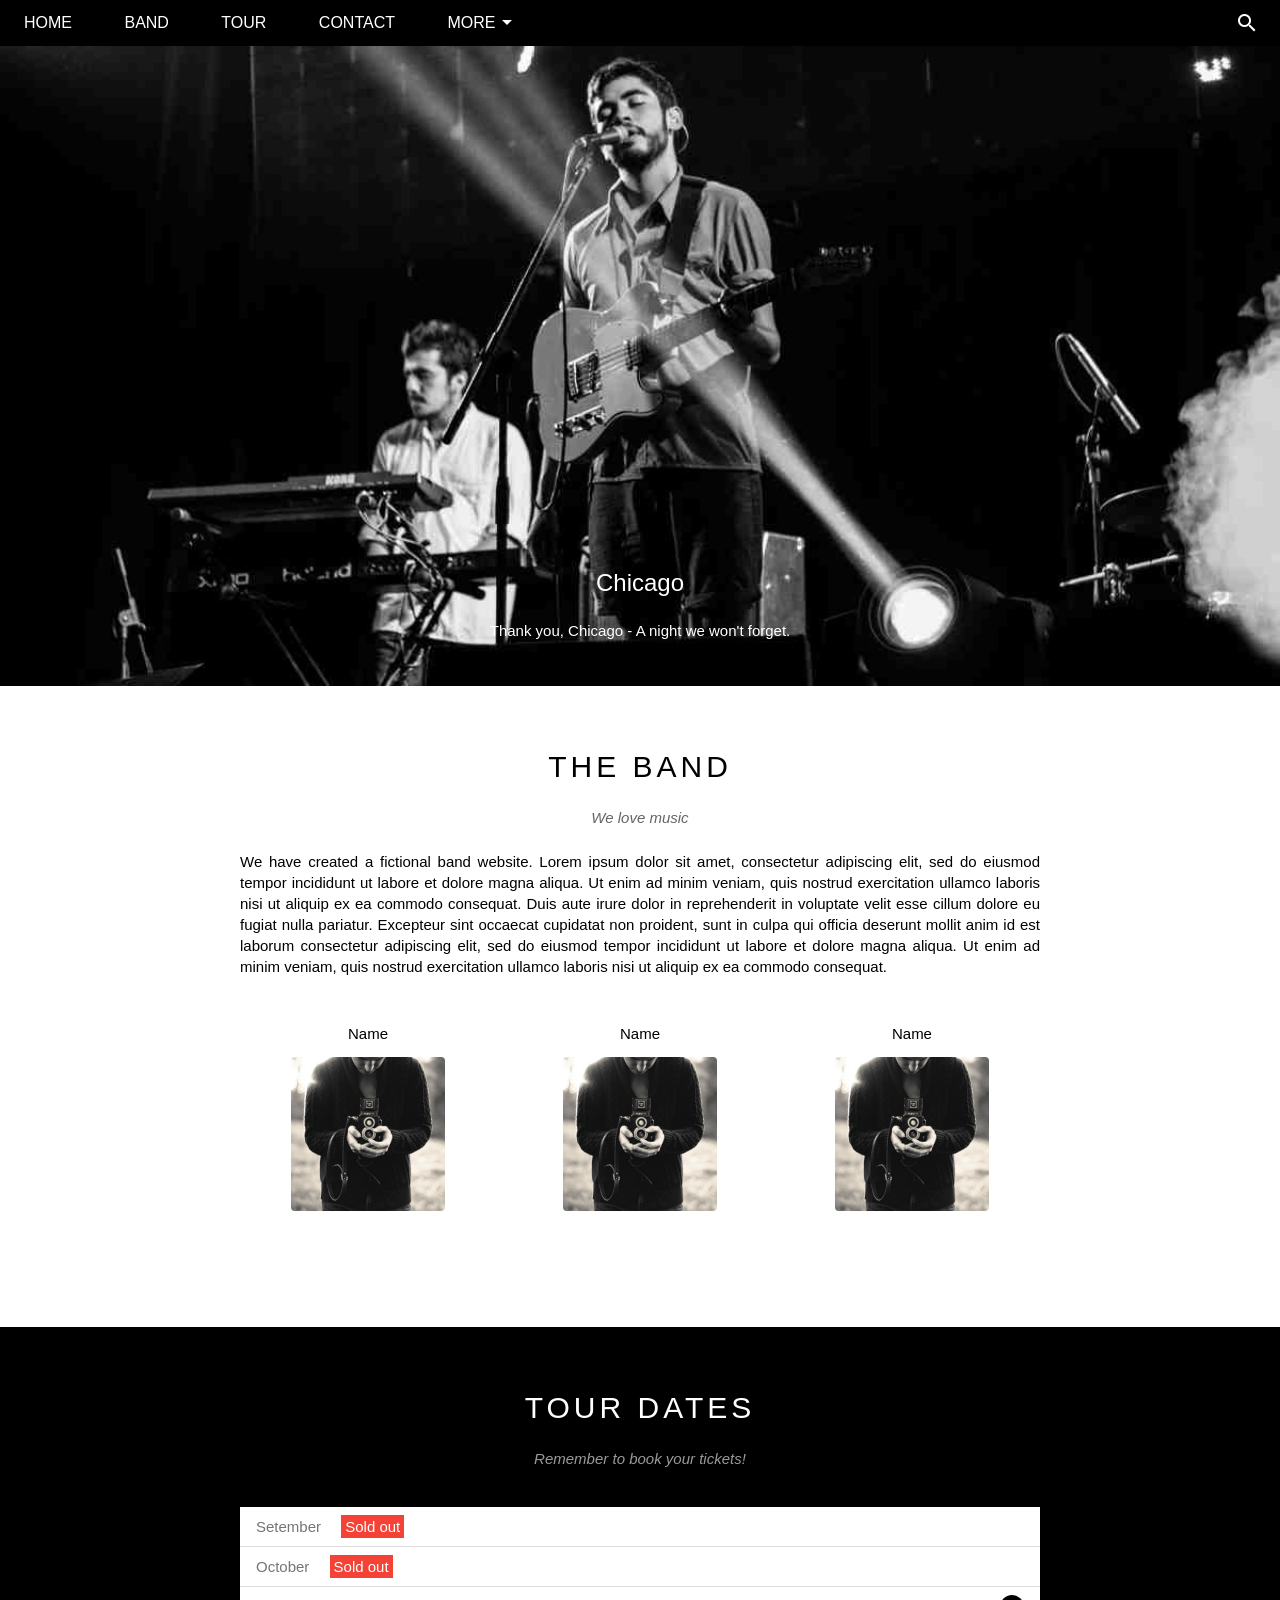
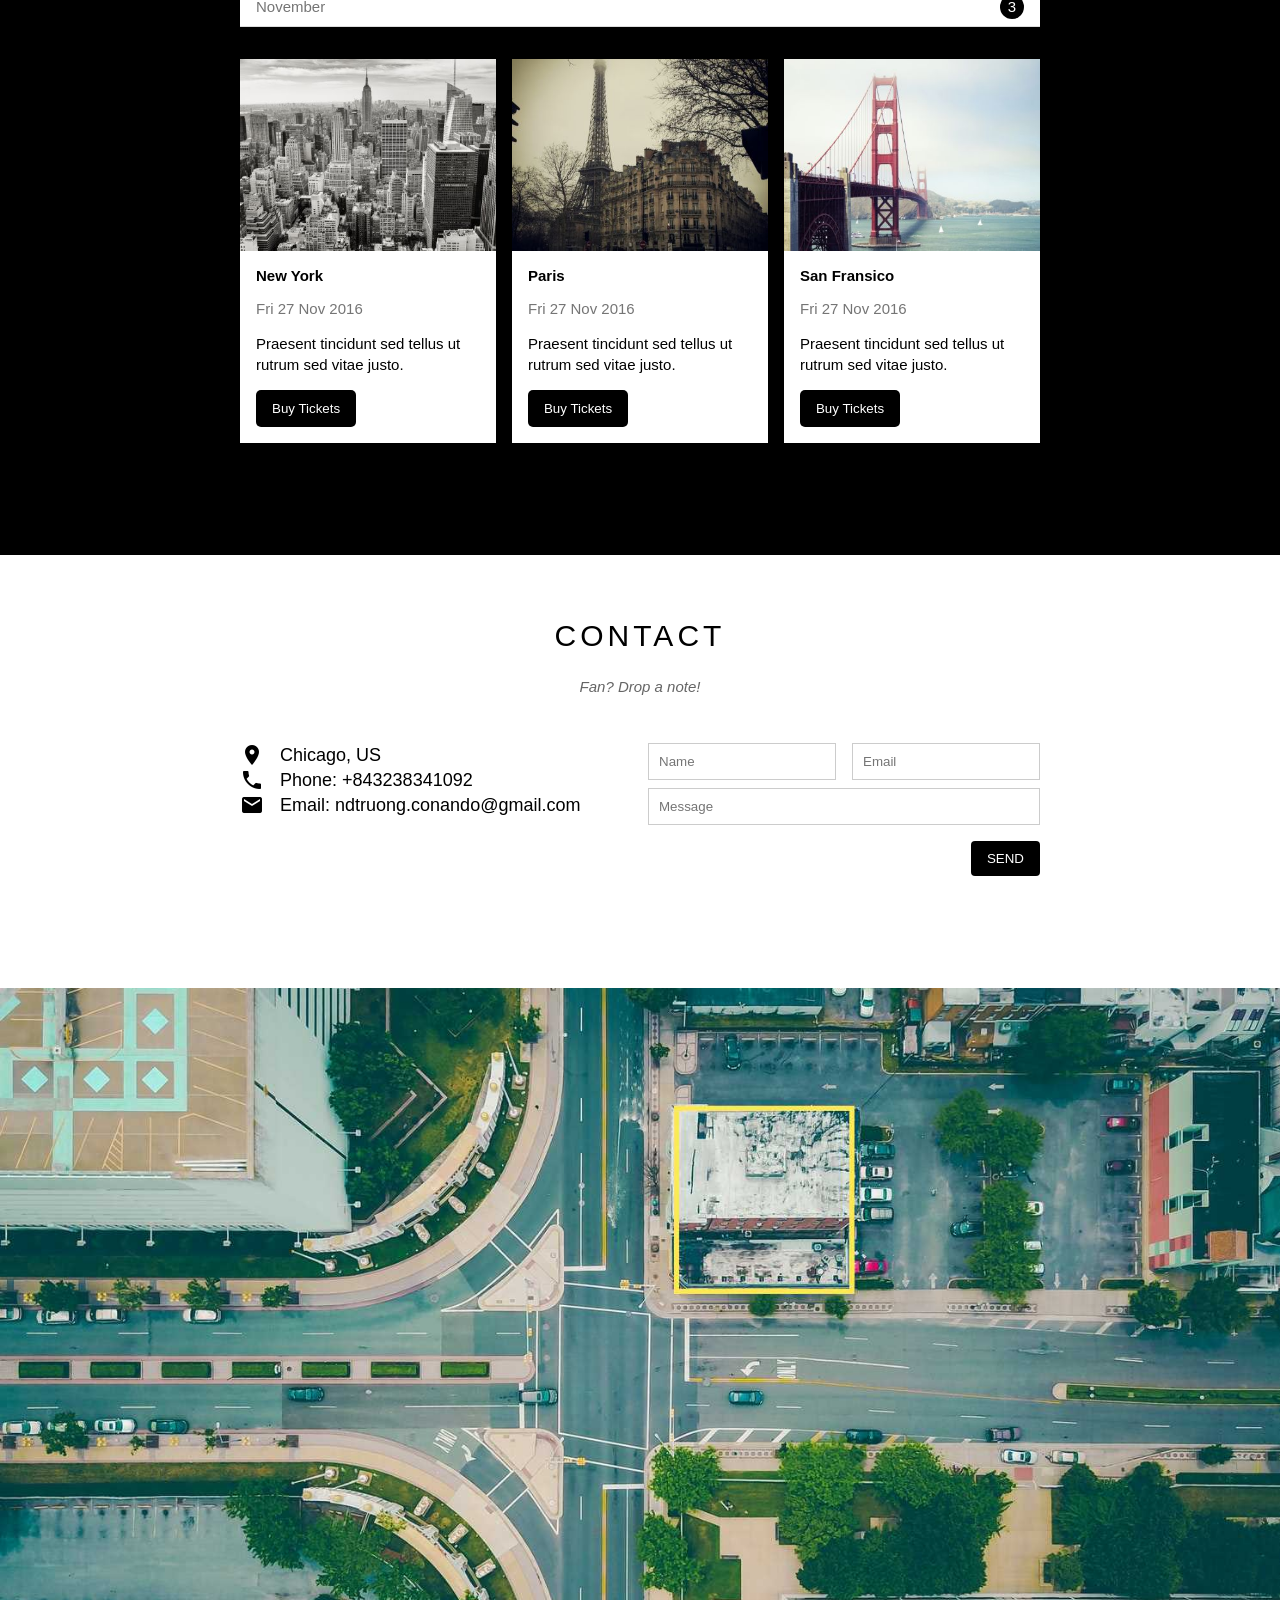
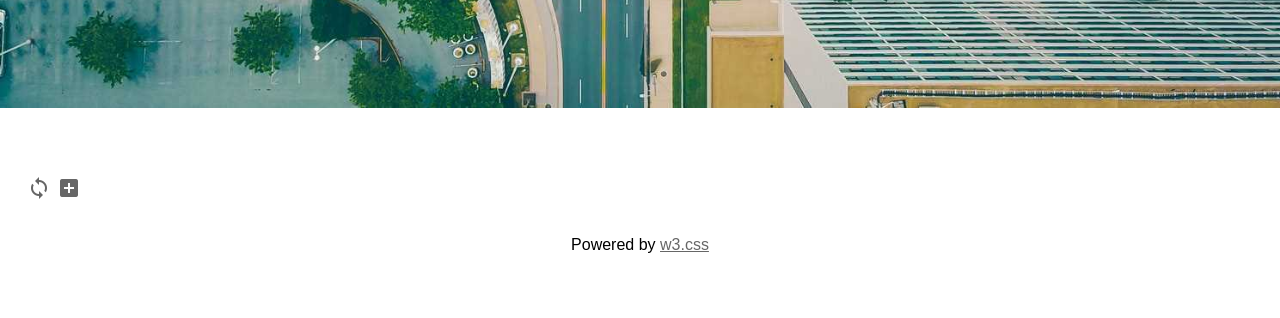
<file: index.html>
<!DOCTYPE html>
<html lang="en">

<head>
    <meta charset="UTF-8">
    <meta http-equiv="X-UA-Compatible" content="IE=edge">
    <meta name="viewport" content="width=device-width, initial-scale=1.0">
    <title>Demo Web</title>
    <link rel="stylesheet" href="./assets/css/style.css">
    <link href="./assets/img/favicon.png" rel="icon" type="image/png" />
    <link href="https://fonts.googleapis.com/icon?family=Material+Icons" rel="stylesheet">
</head>

<body>
    <div id="main">
        <div id="header">
            <ul id="nav">
                <li>
                    <a href="#">Home</a>
                </li>
                <li>
                    <a href="#band">Band</a>
                </li>
                <li>
                    <a href="#tour">Tour</a>
                </li>
                <li>
                    <a href="#contact">Contact</a>
                </li>
                <li>
                    <a href="#">
                        More
                        <i class="nav-arrow-down material-icons material-icons-outlined">
                            arrow_drop_down
                        </i>
                    </a>
                    <ul class="subnav">
                        <li><a href="#">Merchandise</a></li>
                        <li><a href="#">Extras</a></li>
                        <li><a href="#">Media</a></li>
                    </ul>
                </li>
                <div class="search">
                    <i class="material-icons material-icons-outlined">
                        search
                    </i>
                </div>
            </ul>
        </div>
        <div id="slider">
            <div class="text-content">
                <h2 class="text-heading">Chicago </h2>
                <div class="text-description">
                    Thank you, Chicago - A night we won't forget.
                </div>
            </div>
        </div>

        <div id="content">
            <div id="band" class="content-section">
                <h2 class="section-heading">THE BAND</h2>
                <p class="section-sub-heading">We love music</p>
                <p class="about-text">
                    We have created a fictional band website. Lorem ipsum dolor sit amet, consectetur adipiscing elit,
                    sed do eiusmod tempor incididunt ut labore et dolore magna aliqua. Ut enim ad minim veniam, quis
                    nostrud exercitation ullamco laboris nisi ut aliquip ex ea commodo consequat. Duis aute irure dolor
                    in reprehenderit in voluptate velit esse cillum dolore eu fugiat nulla pariatur. Excepteur sint
                    occaecat cupidatat non proident, sunt in culpa qui officia deserunt mollit anim id est laborum
                    consectetur adipiscing elit, sed do eiusmod tempor incididunt ut labore et dolore magna aliqua. Ut
                    enim ad minim veniam, quis nostrud exercitation ullamco laboris nisi ut aliquip ex ea commodo
                    consequat.
                </p>
                <div class="row member-list">
                    <div class="col col-third text-center">
                        <p class="member-name">Name</p>
                        <img src="./assets/img/bandmember.jpg" alt="" class="member-img">
                    </div>
                    <div class="col col-third text-center">
                        <p class="member-name">Name</p>
                        <img src="./assets/img/bandmember.jpg" alt="" class="member-img">
                    </div>
                    <div class="col col-third text-center">
                        <p class="member-name">Name</p>
                        <img src="./assets/img/bandmember.jpg" alt="" class="member-img">
                    </div>
                </div>
            </div>
            <div id="tour" class="tour-section">
                <div class="content-section">
                    <h2 class="section-heading text-white">TOUR DATES</h2>
                    <p class="section-sub-heading text-white">Remember to book your tickets!</p>
                    <ul class="tickets-list">
                        <li>Setember
                            <span class="sold-out">
                                Sold out
                            </span>
                        </li>
                        <li>October
                            <span class="sold-out">
                                Sold out
                            </span>
                        </li>
                        <li>November
                            <span class="quantity">
                                3
                            </span>
                        </li>
                    </ul>
                    <div class="row place-list">
                        <div class="col col-third">
                            <img src="./assets/img/newyork.jpg" alt="New York" class="place-img">
                            <div class="place-body">
                                <h3 class="place-heading">New York</h3>
                                <p class="place-time">Fri 27 Nov 2016</p>
                                <p class="place-description">
                                    Praesent tincidunt sed tellus ut rutrum sed vitae justo.
                                </p>
                                <button class="place-buy-btn js-buy-tickets">Buy Tickets</button>
                            </div>
                        </div>
                        <div class="col col-third">
                            <img src="./assets/img/paris.jpg" alt="New York" class="place-img">
                            <div class="place-body">
                                <h3 class="place-heading">Paris</h3>
                                <p class="place-time">Fri 27 Nov 2016</p>
                                <p class="place-description">
                                    Praesent tincidunt sed tellus ut rutrum sed vitae justo.
                                </p>
                                <button class="place-buy-btn js-buy-tickets">Buy Tickets</button>
                            </div>
                        </div>
                        <div class="col col-third">
                            <img src="./assets/img/sanfran.jpg" alt="New York" class="place-img">
                            <div class="place-body">
                                <h3 class="place-heading">San Fransico</h3>
                                <p class="place-time">Fri 27 Nov 2016</p>
                                <p class="place-description">
                                    Praesent tincidunt sed tellus ut rutrum sed vitae justo.
                                </p>
                                <button class="place-buy-btn js-buy-tickets">Buy Tickets</button>
                            </div>
                        </div>
                    </div>
                </div>


            </div>
            <div id="contact" class="content-section">
                <h2 class="section-heading">CONTACT</h2>
                <p class="section-sub-heading">Fan? Drop a note!</p>

                <div class="row contact-content">
                    <div class="col col-half contact-info">
                        <p>
                            <i class="ti-location material-icons material-icons-outlined">
                                location_on
                            </i>
                            Chicago, US
                        </p>
                        <p>
                            <i class="ti-phone material-icons material-icons-outlined">
                                call
                            </i>
                            Phone: +843238341092
                        </p>
                        <p>
                            <i class="ti-mail material-icons material-icons-outlined">
                                email
                            </i>
                            Email: ndtruong.conando@gmail.com
                        </p>
                    </div>
                    <div class="col col-half contact-form">
                        <form action="">
                            <div class="row">
                                <div class="col col-half">
                                    <input type="text" required class="form-control" placeholder="Name">
                                </div>
                                <div class="col col-half">
                                    <input type="email" required class="form-control" placeholder="Email">
                                </div>
                            </div>
                            <div class="row mt-8">
                                <div class="col col-full">
                                    <input type="text" required class="form-control" placeholder="Message">
                                </div>
                            </div>
                            <input class="form-submit-btn mt-16" type="submit" value="SEND">
                        </form>
                    </div>
                </div>
            </div>

            <div class="map-section">
                <img src="./assets/img/map.jpg" alt="Map">
            </div>
        </div>

        <div id="footer">
            <div class="social-list">
                <a href="">
                    <i class="ti-fb material-icons material-icons-outlined">
                        sync
                    </i>
                </a>
                <a href="">
                    <i class="ti-insta material-icons material-icons-outlined">
                        add_box
                    </i>
                </a>
                <a href="">
                    <i class="ti-snap material-icons material-icons-outlined">
                        expand_circle_down
                    </i>
                </a>
                <a href="">
                    <i class="ti-pin material-icons material-icons-outlined">
                        double_arrow
                    </i>
                </a>
                <a href="">
                    <i class="ti-twiter material-icons material-icons-outlined">
                        arrow_circle_right
                    </i>
                </a>
                <a href="">
                    <i class="ti-link material-icons material-icons-outlined">
                        double_arrow
                    </i>
                </a>
            </div>
            <p class="copyright">Powered by <a href="#">w3.css</a></p>
        </div>
    </div>

    <div class="modal js-modal">
        <div class="modal-container js-modal-container">
            <div class="modal-close js-modal-close">
                <i class="ti-close material-icons material-icons-outlined">
                    close
                </i>
            </div>

            <header class="modal-header">
                <i class="ti-bag material-icons material-icons-outlined">
                    work
                </i>
                Tickets
            </header>
            <div class="modal-body">
                <label for="quantity" class="modal-label">
                    <i class="ti-card material-icons material-icons-outlined">
                        shopping_cart
                    </i>
                    Tickets, $15 per person
                </label>
                <input id="quantity" type="text" class="modal-input" placeholder="How many?">

                <label for="mail" class="modal-label">
                    <i class="ti-user material-icons material-icons-outlined">
                        person_4
                    </i>
                    Send to
                </label>
                <input id="mail" type="email" class="modal-input" placeholder="Enter email...?">

                <button id="buy-tickets">
                    Pay
                    <i class="ti-pay material-icons material-icons-outlined">
                        price_check
                    </i>
                </button>
            </div>
            <footer class="modal-footer">
                <p class="modal-help">Need
                    <a href="#">help?</a>
                </p>
            </footer>
        </div>
    </div>

    <script src="./assets/jsFunction/app.js"></script>
</body>

</html>
</file>
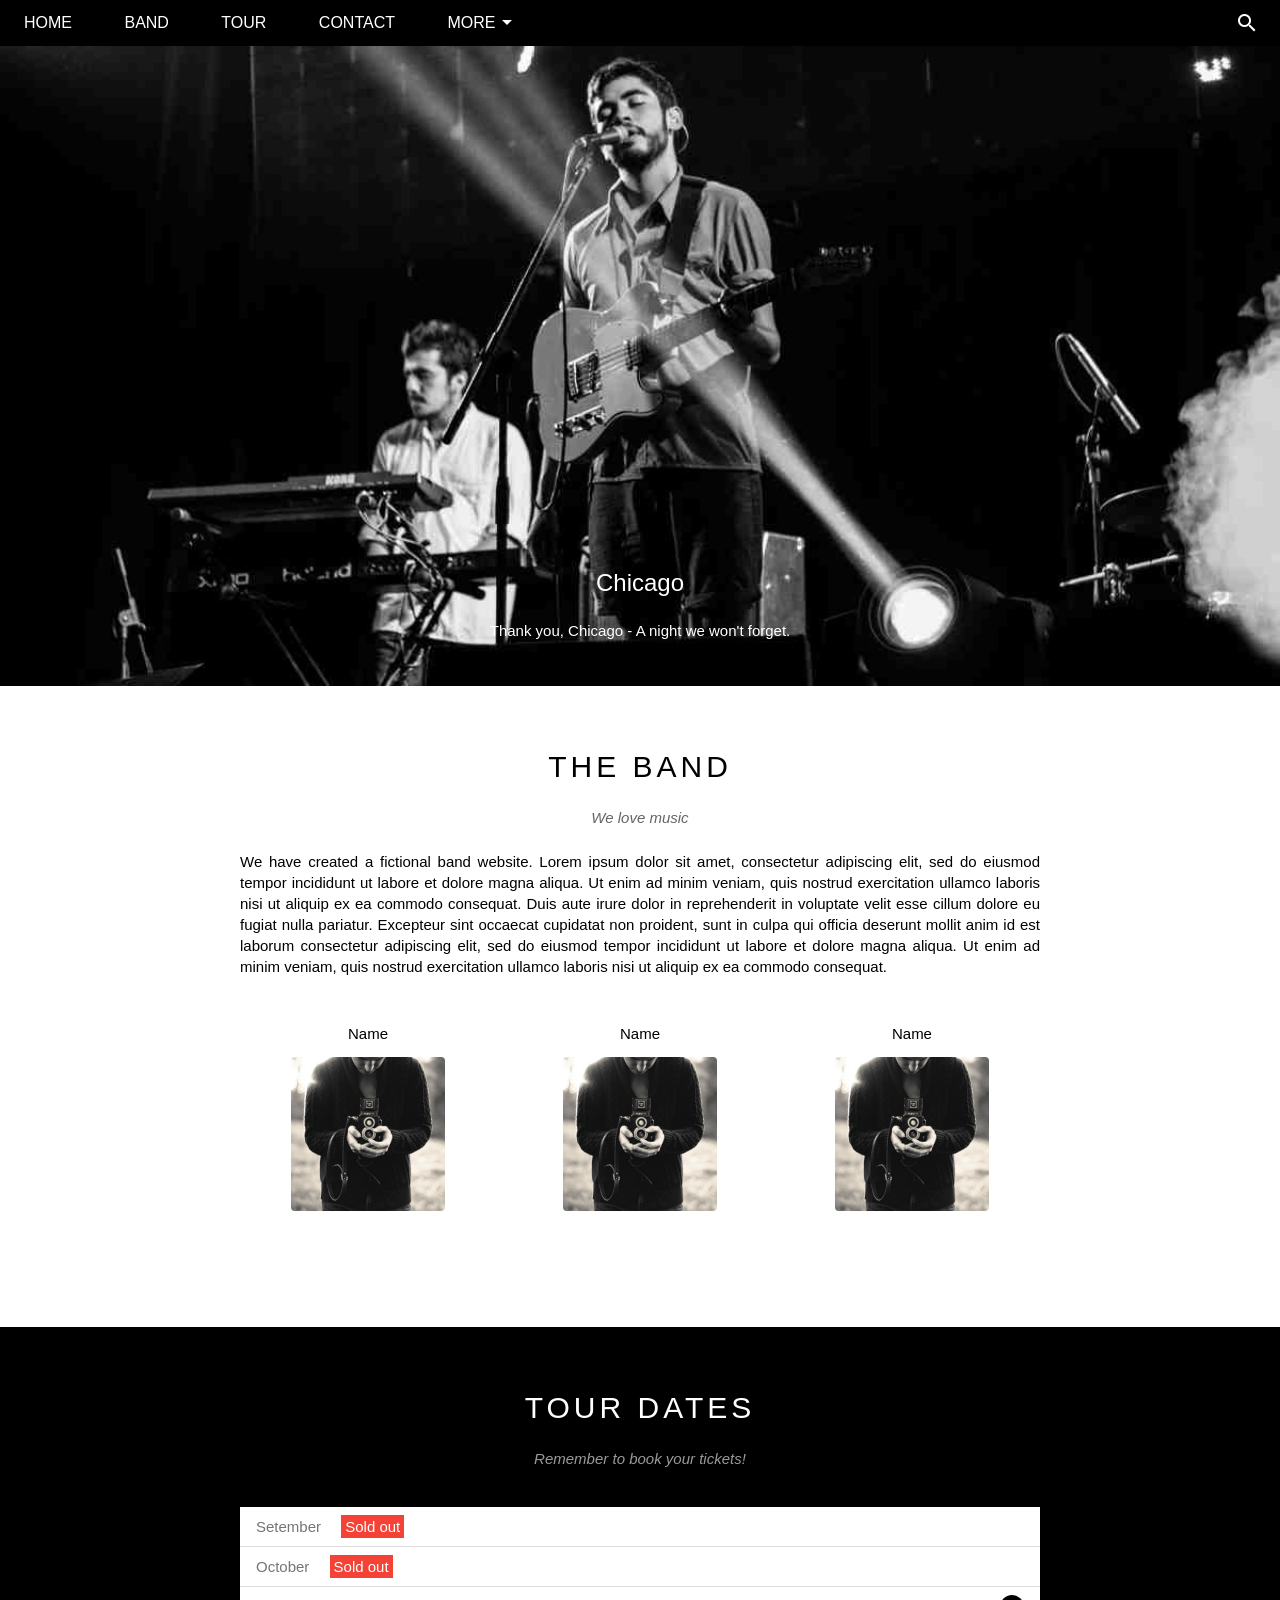
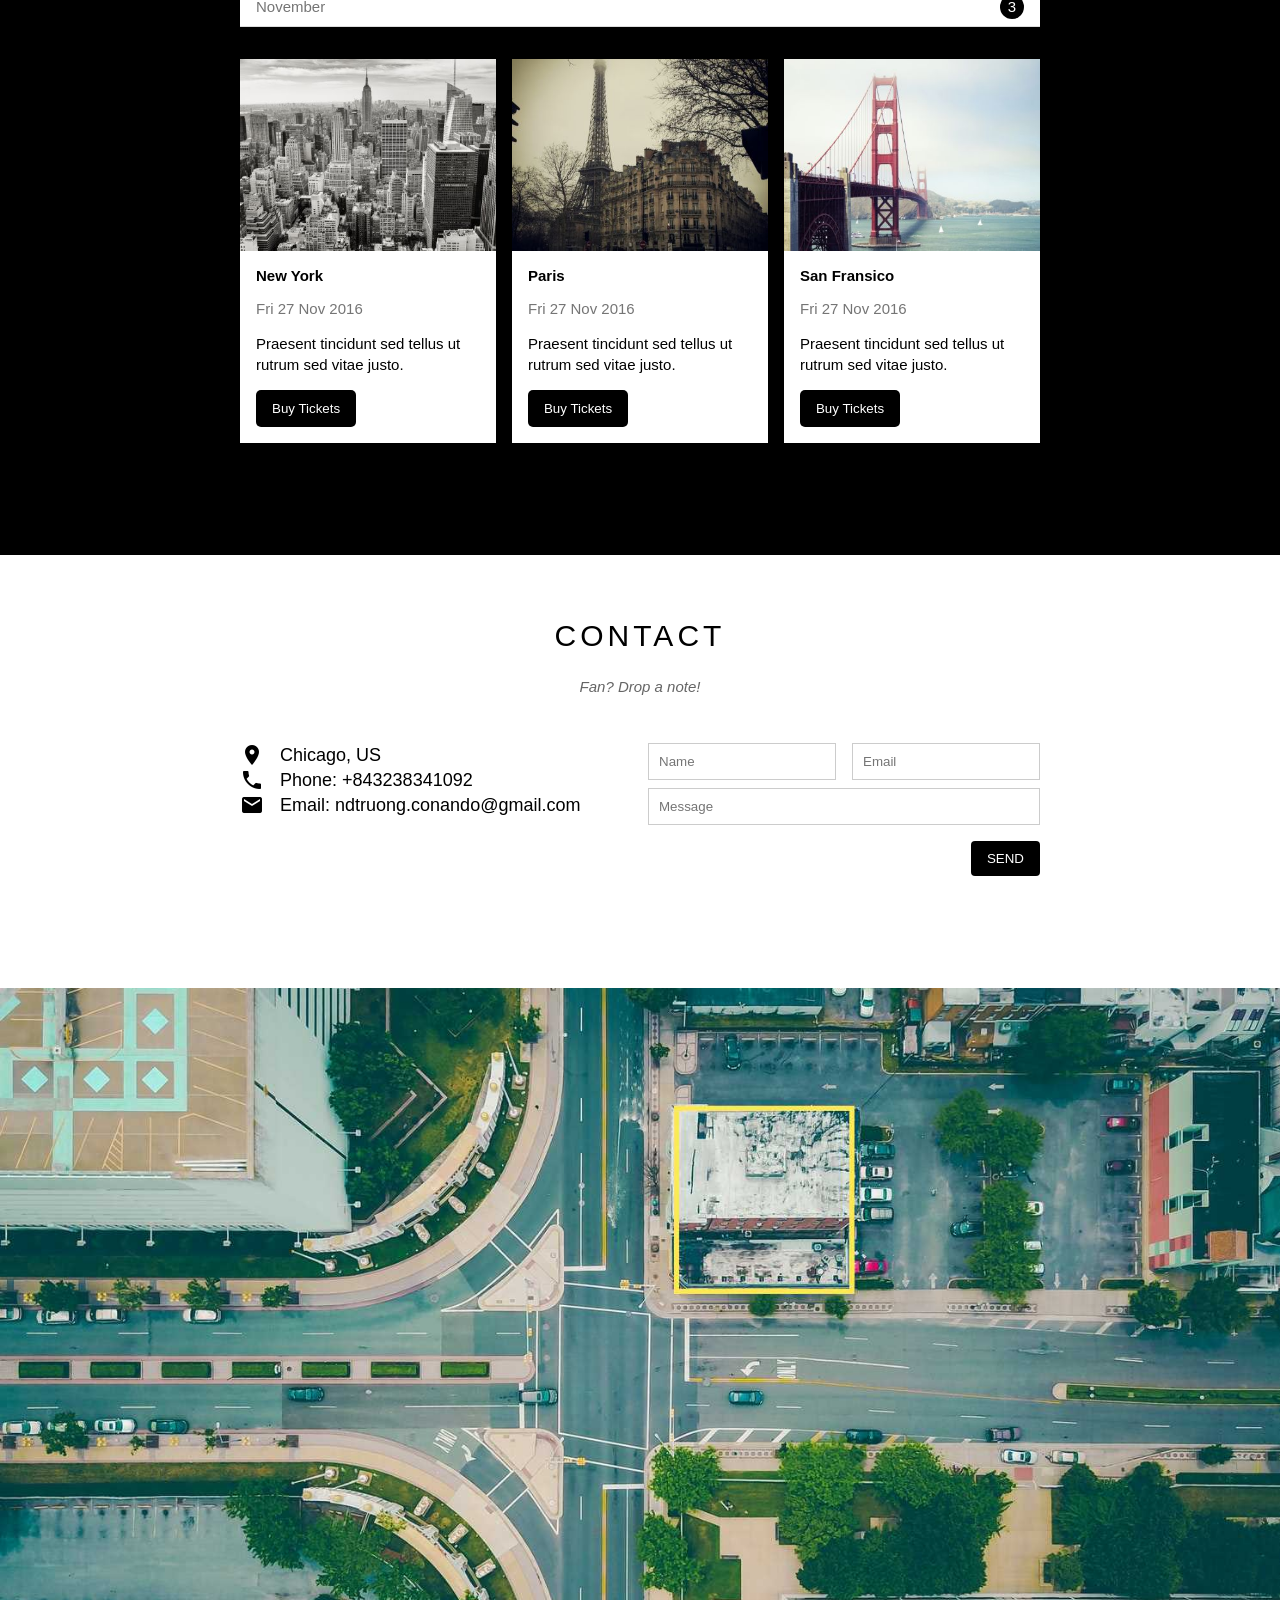
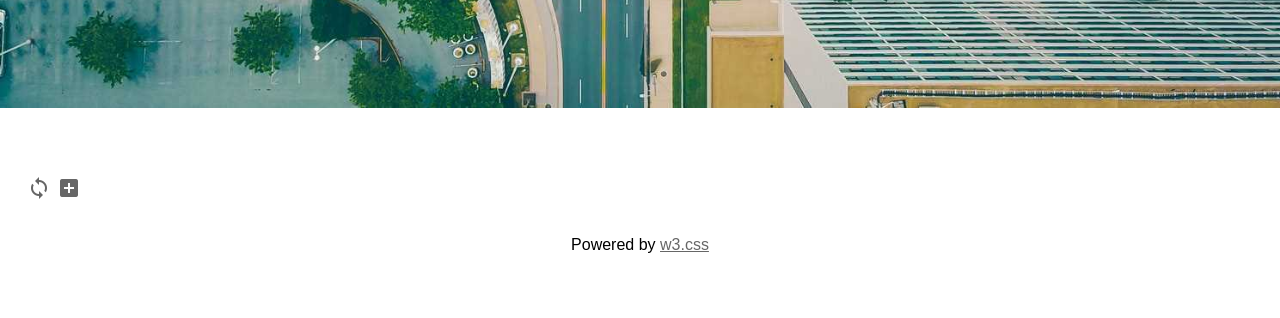
<file: assets/pages/index.html>
<!DOCTYPE html>
<html lang="en">

<head>
    <meta charset="UTF-8">
    <meta http-equiv="X-UA-Compatible" content="IE=edge">
    <meta name="viewport" content="width=device-width, initial-scale=1.0">
    <title>Demo Web</title>
    <link rel="stylesheet" href="/assets/css/style.css">
    <link href="/assets/img/favicon.png" rel="icon" type="image/png" />
    <link href="https://fonts.googleapis.com/icon?family=Material+Icons" rel="stylesheet">
</head>

<body>
    <div id="main">
        <div id="header">
            <ul id="nav">
                <li>
                    <a href="#">Home</a>
                </li>
                <li>
                    <a href="#band">Band</a>
                </li>
                <li>
                    <a href="#tour">Tour</a>
                </li>
                <li>
                    <a href="#contact">Contact</a>
                </li>
                <li>
                    <a href="#">
                        More
                        <i class="nav-arrow-down material-icons material-icons-outlined">
                            arrow_drop_down
                        </i>
                    </a>
                    <ul class="subnav">
                        <li><a href="#">Merchandise</a></li>
                        <li><a href="#">Extras</a></li>
                        <li><a href="#">Media</a></li>
                    </ul>
                </li>
                <div class="search">
                    <i class="material-icons material-icons-outlined">
                        search
                    </i>
                </div>
            </ul>
        </div>
        <div id="slider">
            <div class="text-content">
                <h2 class="text-heading">Chicago </h2>
                <div class="text-description">
                    Thank you, Chicago - A night we won't forget.
                </div>
            </div>
        </div>

        <div id="content">
            <div id="band" class="content-section">
                <h2 class="section-heading">THE BAND</h2>
                <p class="section-sub-heading">We love music</p>
                <p class="about-text">
                    We have created a fictional band website. Lorem ipsum dolor sit amet, consectetur adipiscing elit,
                    sed do eiusmod tempor incididunt ut labore et dolore magna aliqua. Ut enim ad minim veniam, quis
                    nostrud exercitation ullamco laboris nisi ut aliquip ex ea commodo consequat. Duis aute irure dolor
                    in reprehenderit in voluptate velit esse cillum dolore eu fugiat nulla pariatur. Excepteur sint
                    occaecat cupidatat non proident, sunt in culpa qui officia deserunt mollit anim id est laborum
                    consectetur adipiscing elit, sed do eiusmod tempor incididunt ut labore et dolore magna aliqua. Ut
                    enim ad minim veniam, quis nostrud exercitation ullamco laboris nisi ut aliquip ex ea commodo
                    consequat.
                </p>
                <div class="row member-list">
                    <div class="col col-third text-center">
                        <p class="member-name">Name</p>
                        <img src="/assets/img/bandmember.jpg" alt="" class="member-img">
                    </div>
                    <div class="col col-third text-center">
                        <p class="member-name">Name</p>
                        <img src="/assets/img/bandmember.jpg" alt="" class="member-img">
                    </div>
                    <div class="col col-third text-center">
                        <p class="member-name">Name</p>
                        <img src="/assets/img/bandmember.jpg" alt="" class="member-img">
                    </div>
                </div>
            </div>
            <div id="tour" class="tour-section">
                <div class="content-section">
                    <h2 class="section-heading text-white">TOUR DATES</h2>
                    <p class="section-sub-heading text-white">Remember to book your tickets!</p>
                    <ul class="tickets-list">
                        <li>Setember
                            <span class="sold-out">
                                Sold out
                            </span>
                        </li>
                        <li>October
                            <span class="sold-out">
                                Sold out
                            </span>
                        </li>
                        <li>November
                            <span class="quantity">
                                3
                            </span>
                        </li>
                    </ul>
                    <div class="row place-list">
                        <div class="col col-third">
                            <img src="/assets/img/newyork.jpg" alt="New York" class="place-img">
                            <div class="place-body">
                                <h3 class="place-heading">New York</h3>
                                <p class="place-time">Fri 27 Nov 2016</p>
                                <p class="place-description">
                                    Praesent tincidunt sed tellus ut rutrum sed vitae justo.
                                </p>
                                <button class="place-buy-btn js-buy-tickets">Buy Tickets</button>
                            </div>
                        </div>
                        <div class="col col-third">
                            <img src="/assets/img/paris.jpg" alt="New York" class="place-img">
                            <div class="place-body">
                                <h3 class="place-heading">Paris</h3>
                                <p class="place-time">Fri 27 Nov 2016</p>
                                <p class="place-description">
                                    Praesent tincidunt sed tellus ut rutrum sed vitae justo.
                                </p>
                                <button class="place-buy-btn js-buy-tickets">Buy Tickets</button>
                            </div>
                        </div>
                        <div class="col col-third">
                            <img src="/assets/img/sanfran.jpg" alt="New York" class="place-img">
                            <div class="place-body">
                                <h3 class="place-heading">San Fransico</h3>
                                <p class="place-time">Fri 27 Nov 2016</p>
                                <p class="place-description">
                                    Praesent tincidunt sed tellus ut rutrum sed vitae justo.
                                </p>
                                <button class="place-buy-btn js-buy-tickets">Buy Tickets</button>
                            </div>
                        </div>
                    </div>
                </div>


            </div>
            <div id="contact" class="content-section">
                <h2 class="section-heading">CONTACT</h2>
                <p class="section-sub-heading">Fan? Drop a note!</p>

                <div class="row contact-content">
                    <div class="col col-half contact-info">
                        <p>
                            <i class="ti-location material-icons material-icons-outlined">
                                location_on
                            </i>
                            Chicago, US
                        </p>
                        <p>
                            <i class="ti-phone material-icons material-icons-outlined">
                                call
                            </i>
                            Phone: +843238341092
                        </p>
                        <p>
                            <i class="ti-mail material-icons material-icons-outlined">
                                email
                            </i>
                            Email: ndtruong.conando@gmail.com
                        </p>
                    </div>
                    <div class="col col-half contact-form">
                        <form action="">
                            <div class="row">
                                <div class="col col-half">
                                    <input type="text" required class="form-control" placeholder="Name">
                                </div>
                                <div class="col col-half">
                                    <input type="email" required class="form-control" placeholder="Email">
                                </div>
                            </div>
                            <div class="row mt-8">
                                <div class="col col-full">
                                    <input type="text" required class="form-control" placeholder="Message">
                                </div>
                            </div>
                            <input class="form-submit-btn mt-16" type="submit" value="SEND">
                        </form>
                    </div>
                </div>
            </div>

            <div class="map-section">
                <img src="/assets/img/map.jpg" alt="Map">
            </div>
        </div>

        <div id="footer">
            <div class="social-list">
                <a href="">
                    <i class="ti-fb material-icons material-icons-outlined">
                        sync
                    </i>
                </a>
                <a href="">
                    <i class="ti-insta material-icons material-icons-outlined">
                        add_box
                    </i>
                </a>
                <a href="">
                    <i class="ti-snap material-icons material-icons-outlined">
                        expand_circle_down
                    </i>
                </a>
                <a href="">
                    <i class="ti-pin material-icons material-icons-outlined">
                        double_arrow
                    </i>
                </a>
                <a href="">
                    <i class="ti-twiter material-icons material-icons-outlined">
                        arrow_circle_right
                    </i>
                </a>
                <a href="">
                    <i class="ti-link material-icons material-icons-outlined">
                        double_arrow
                    </i>
                </a>
            </div>
            <p class="copyright">Powered by <a href="#">w3.css</a></p>
        </div>
    </div>

    <div class="modal js-modal">
        <div class="modal-container js-modal-container">
            <div class="modal-close js-modal-close">
                <i class="ti-close material-icons material-icons-outlined">
                    close
                </i>
            </div>

            <header class="modal-header">
                <i class="ti-bag material-icons material-icons-outlined">
                    work
                </i>
                Tickets
            </header>
            <div class="modal-body">
                <label for="quantity" class="modal-label">
                    <i class="ti-card material-icons material-icons-outlined">
                        shopping_cart
                    </i>
                    Tickets, $15 per person
                </label>
                <input id="quantity" type="text" class="modal-input" placeholder="How many?">

                <label for="mail" class="modal-label">
                    <i class="ti-user material-icons material-icons-outlined">
                        person_4
                    </i>
                    Send to
                </label>
                <input id="mail" type="email" class="modal-input" placeholder="Enter email...?">

                <button id="buy-tickets">
                    Pay
                    <i class="ti-pay material-icons material-icons-outlined">
                        price_check
                    </i>
                </button>
            </div>
            <footer class="modal-footer">
                <p class="modal-help">Need
                    <a href="#">help?</a>
                </p>
            </footer>
        </div>
    </div>

    <script src="/assets/jsFunction/app.js"></script>
</body>

</html>
</file>
<file: assets/css/style.css>
* {
    padding: 0;
    margin: 0;
    box-sizing: border-box;
}

html {
    font-family: Arial, Helvetica, sans-serif;
    scroll-behavior: smooth;
}

.clear {
    clear: both;
}

.row {
    margin-left: -8px;
    margin-right: -8px;
}

.row::after {
    content: "";
    display: block;
    clear: both;
}

.mt-8 {
    margin-top: 8px !important;
}

.mt-16 {
    margin-top: 16px !important;
}

.col {
    float: left;
    padding-left: 8px;
    padding-right: 8px;
}

.col-third {
    width: calc(100% /3);
}

.col-full {
    width: 100%;
}

.col-half {
    width: 50%;
}

#nav,
.subnav {
    list-style-type: none;
}

#header {
    position: fixed;
    height: 46px;
    background-color: #000;
    top: 0;
    left: 0;
    right: 0;
    z-index: 1;
}

#nav {
    display: inline-block;
}

#nav>li {
    display: inline-block;
}

#nav li {
    position: relative;
}

#nav>li>a {
    color: #fff;
    text-transform: uppercase;
}

#nav li a {
    text-decoration: none;
    line-height: 46px;
    padding: 0 24px;
    display: block;
}

#nav li:hover .subnav {
    display: block;
}

#nav>li:hover>a,
#nav .subnav li:hover a {
    color: #000;
    background-color: #ccc;
}

#nav .nav-arrow-down {
    font-size: 24px;
    position: absolute;
    top: 10px;
}

#nav>a {
    position: relative;
}

#header .search:hover {
    background-color: #f44336;
}

#header .search {
    color: #fff;
    position: absolute;
    top: 0;
    right: 0;
    padding: 0 21px;
    cursor: pointer;
}

#header .search>i {
    line-height: 46px;
}


#nav .subnav {
    position: absolute;
    min-width: 150px;
    background-color: #fff;
    box-shadow: 0 0 10px rgba(0, 0, 0, 0.3);
    display: none;
    top: 100%;
}


#nav .subnav a {
    line-height: 38px;
    color: #000;
    padding: 0 12px;
}

#nav .subnav #main {}


#slider {
    margin-top: 46px;
    padding-top: 50%;
    background: url('../../assets/img/chicago.jpg') top center / cover no-repeat;
    position: relative;
}

#slider .text-content {
    position: absolute;
    bottom: 47px;
    color: #fff;
    width: 100%;
    text-align: center;
}

#slider .text-heading {
    font-weight: 500;
    font-size: 24px;
}

#slider .text-description {
    margin-top: 25px;
    font-size: 15px;
}

#content {}

#content .content-section {
    width: 800px;
    padding: 64px 0 112px;
    margin-left: auto;
    margin-right: auto;
}

#content .section-heading {
    font-size: 30px;
    text-align: center;
    font-weight: 500;
    letter-spacing: 4px;
}

#content .section-sub-heading {
    font-size: 15px;
    text-align: center;
    margin-top: 25px;
    margin-bottom: 25px;
    font-style: italic;
    opacity: 0.6;
}

#content .about-text {
    font-size: 15px;
    text-align: justify;
    line-height: 1.4;
}


#content .member-img {
    margin-top: 15px;
    width: 154px;
    border-radius: 4px;
}

#content .member-name {
    font-size: 15px;
}

#content .member-list {
    margin-top: 48px;
}

.text-center {
    text-align: center;
}

.text-white {
    color: #fff !important;
}

.tour-section {
    background-color: #000;
}

.tickets-list .sold-out {
    background-color: #f44336;
    color: #fff;
    padding: 3px 4px;
    margin-left: 16px;
}

.tickets-list .quantity {
    color: #fff;
    float: right;
    width: 24px;
    height: 24px;
    background-color: #000;
    border-radius: 50%;
    text-align: center;
    line-height: 24px;
    margin-top: -3px;
}

.tickets-list {
    background-color: #fff;
    margin-top: 40px;
    list-style: none;
}

.tickets-list li {
    color: #757575;
    font-size: 15px;
    padding: 11px 16px;
    border-bottom: 1px solid #ddd;
}

.place-list {
    margin-top: 32px;

}

.place-item {
    width: calc(100% / 3);
}

.place-img {
    width: 100%;
    display: block;
}

.place-img:hover {
    opacity: 0.6;
    cursor: pointer;
}

.place-body {
    font-size: 15px;
    background-color: #fff;
    padding: 16px;
}

.place-heading {
    font-size: 15px;
    font-weight: 550;
}

.place-time {
    margin-top: 16px;
    color: #757575;
}

.place-description {
    margin-top: 16px;
    line-height: 1.4;
}

.place-buy-btn {
    background-color: #000;
    color: #fff;
    text-decoration: none;
    padding: 11px 16px;
    border: 5px;
    border-radius: 5px;
    display: inline-block;
    margin-top: 15px;
}

.place-buy-btn:hover {
    background-color: #ccc;
    color: #000;
}

.modal {
    position: fixed;
    top: 0;
    left: 0;
    bottom: 0;
    right: 0;
    background-color: rgba(0, 0, 0, 0.4);
    justify-content: center;
    align-items: center;
    display: none;
    z-index: 2;
}


.modal-container {
    background-color: #fff;
    width: 900px;
    max-width: calc(100% - 32px);
    min-height: 200px;
    position: relative;
    border-radius: 5px;
    animation: modalFaceIn ease 0.4s;
}

header.modal-header {
    background-color: #009688;
    color: #fff;
    font-size: 30px;
    height: 130px;
    display: flex;
    align-items: center;
    justify-content: center;
}

.modal .ti-bag {
    margin-right: 15px;
    font-size: 30px;
}

.modal-close {
    position: absolute;
    right: 0;
    top: 0;
    color: #fff;
    padding: 10px;
}

.modal-close:hover {
    cursor: pointer;
    opacity: 0.7;
}

.modal-body {
    padding: 16px;
}

.modal-footer {
    padding: 16px;
}

.modal-label {
    display: flex;
    font-size: 16px;
    align-items: center;
    margin-bottom: 5px;
}

input.modal-input {
    width: 100%;
    border: 1px solid #ccc;
    border-radius: 5px;
    padding: 10px;
    font-size: 15px;
    margin-bottom: 24px;
    outline: none;
}

.ti-card,
.ti-user,
.ti-pay {
    font-size: 16px;
}

#buy-tickets {
    display: flex;
    align-items: center;
    background-color: #009688;
    border: none;
    color: #fff;
    width: 100%;
    font-size: 16px;
    justify-content: center;
    text-transform: uppercase;
    padding: 12px;
    font-weight: 600;
    cursor: pointer;
    border-radius: 5px;
}

#buy-tickets:hover {
    opacity: 0.8;
}

.modal-footer {
    padding: 16px;
    text-align: right;
}

.modal-footer a {
    color: #2196f3;
}

.open {
    display: flex;
}

@keyframes modalFaceIn {
    from {
        opacity: 0;
        transform: translateY(-100px);
    }

    to {
        transform: translateY(0px);
        opacity: 1;
    }
}

.contact-content {
    margin-top: 48px;
}

.contact-info {
    font-size: 18px;
}

.ti-location,
.ti-phone,
.ti-mail {
    font-size: 10px;
    width: 40px;
}

.contact-info p {
    display: flex;
    line-height: 1.4;
}

.contact-form {
    font-size: 15px;
}

.contact-form .form-control {
    padding: 10px;
    border: 1px solid #ccc;
    width: 100%;
    outline: none;
}

.form-submit-btn {
    background-color: #000;
    color: #fff;
    padding: 10px 16px;
    float: right;
    border: none;
    border-radius: 4px;
    font-weight: 500;
    right: 0;
    cursor: pointer;
}

.form-submit-btn:hover {
    background-color: #ccc;
    color: black;
    opacity: 0.8;
}

.map-section img {
    width: 100%;
}

#footer {
    padding: 64px 16px;
    text-align: center;

}

#footer .social-list {
    font-size: 24px;

}

#footer .social-list a {
    text-decoration: none;
    color: rgba(0, 0, 0, 0.6);
}

#footer .social-list a:hover {
    opacity: 0.6;
}

.social .ti-fb {
    color: #000;
}

#footer .copyright a {
    margin-top: 15px;
    color: rgba(0, 0, 0, 0.6);

}

#footer .copyright a:hover {
    opacity: 0.6;
}
</file>
